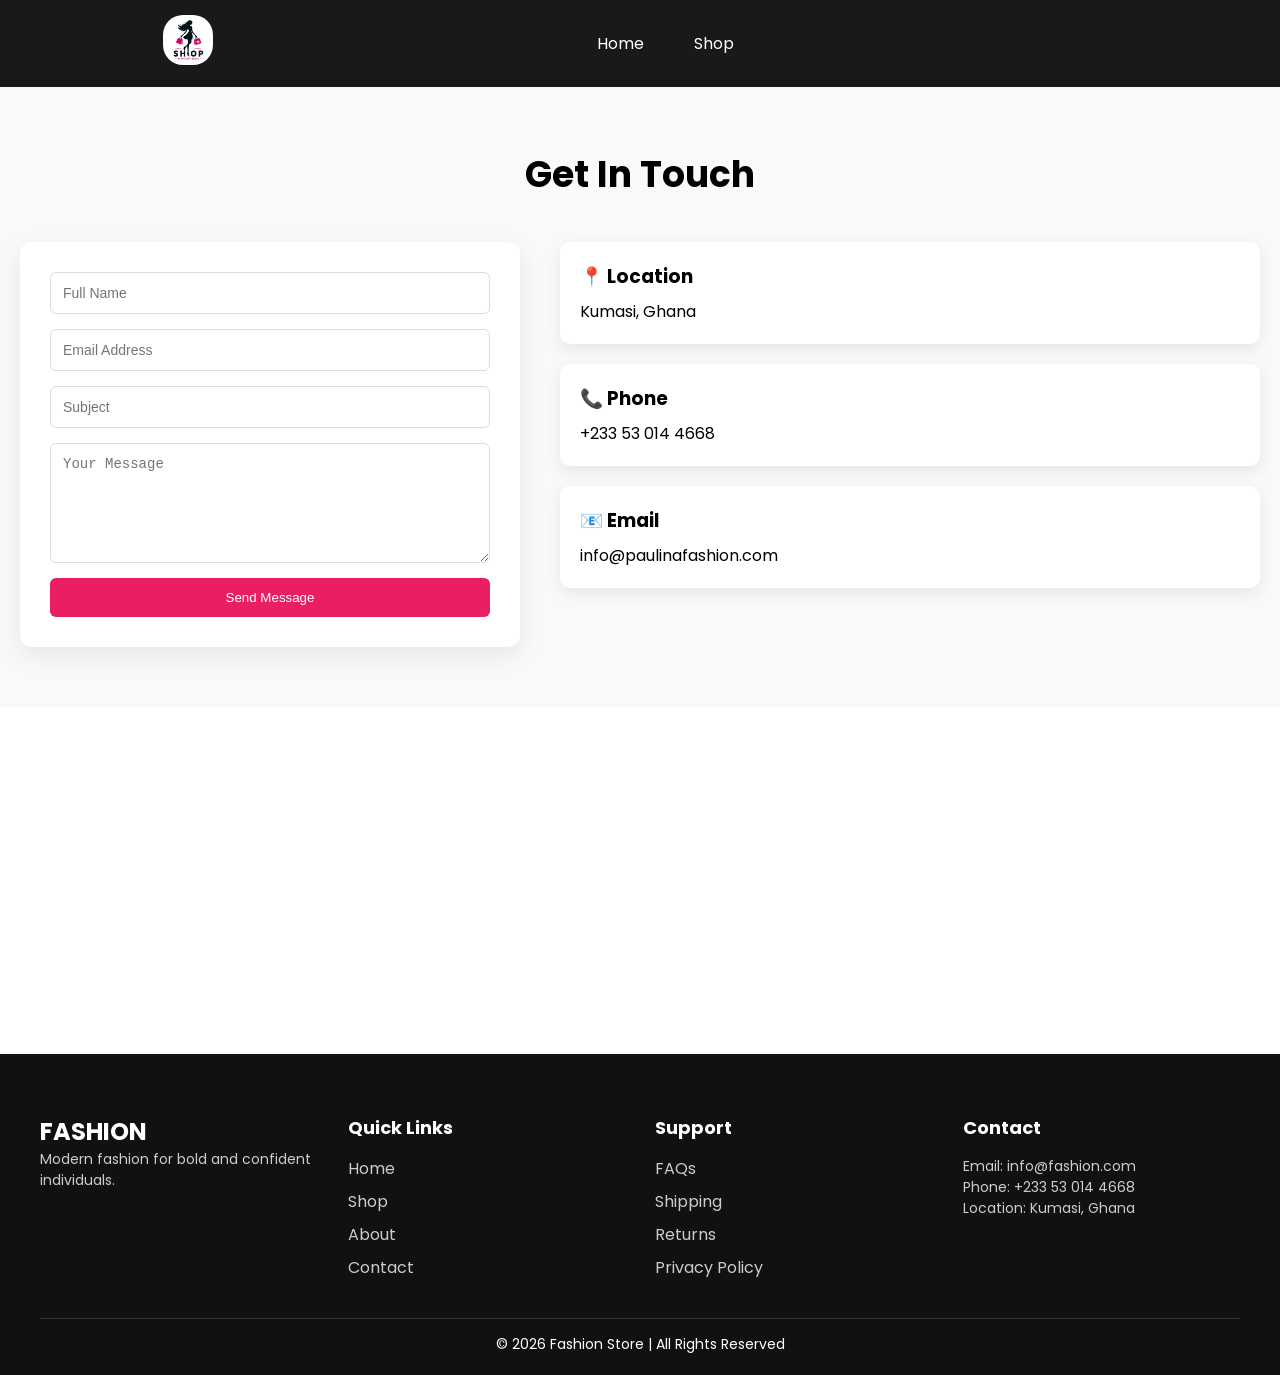
<file: contact.html>
<!DOCTYPE html>
<html lang="en">
<head>
<meta charset="UTF-8">
<meta name="viewport" content="width=device-width, initial-scale=1.0">

<title>Contact Paulina's Fashion</title>

<link rel="stylesheet" href="contact.css">

<link href="https://fonts.googleapis.com/css2?family=Poppins:wght@300;400;600&display=swap" rel="stylesheet">

</head>

<body>

<header>
         <nav class="navbar">
  <div class="logo"><img src="images/46f1ed0da1faed43a5b19c7b7473af98.jpg" alt=""></div>

 
  <input type="checkbox" id="menu-toggle">


  <label for="menu-toggle" class="hamburger">
    ☰
  </label>


  <label for="menu-toggle" class="close">
    ✕
  </label>


  <ul class="nav-links">
    <li><a href="home.html">Home</a></li>
    <li><a href="shop.html">Shop</a></li>
    

</nav>  
  
</header>


<section class="contact-container">

<h1>Get In Touch</h1>

<div class="contact-wrapper">


<div class="contact-form">

<form id="contactForm">

<input type="text" placeholder="Full Name" required>
<input type="email" placeholder="Email Address" required>
<input type="text" placeholder="Subject">
<textarea placeholder="Your Message"></textarea>

<button type="submit">Send Message</button>

</form>

<p class="success-message" id="successMsg">Message sent successfully!</p>

</div>


<div class="contact-info">

<div class="info-box">
<h3>📍 Location</h3>
<p>Kumasi, Ghana</p>
</div>

<div class="info-box">
<h3>📞 Phone</h3>
<p>+233 53  014 4668</p>
</div>

<div class="info-box">
<h3>📧 Email</h3>
<p>info@paulinafashion.com</p>
</div>

</div>

</div>

</section>


<section class="map">
<iframe 
src="https://maps.google.com/maps?q=kumasi&t=&z=13&ie=UTF8&iwloc=&output=embed"
loading="lazy">
</iframe>
</section>

<footer class="footer">
  <div class="footer-container">


    <div class="footer-box">
      <h2 class="logo">FASHION</h2>
      <p>Modern fashion for bold and confident individuals.</p>
    </div>

  
    <div class="footer-box">
      <h3>Quick Links</h3>
      <a href="index.html">Home</a>
      <a href="index2.html">Shop</a>
      <a href="#page">About</a>
      <a href="contact.html">Contact</a>
    </div>

   
    <div class="footer-box">
      <h3>Support</h3>
      <a href="#">FAQs</a>
      <a href="#">Shipping</a>
      <a href="#">Returns</a>
      <a href="#">Privacy Policy</a>
    </div>

   
    <div class="footer-box">
      <h3>Contact</h3>
      <p>Email: info@fashion.com</p>
      <p>Phone: +233 53 014 4668</p>
      <p>Location: Kumasi, Ghana</p>
    </div>

  </div>


  <div class="footer-bottom">
    <p>© 2026 Fashion Store | All Rights Reserved</p>
  </div>
</footer>

</body>
</html>
</file>
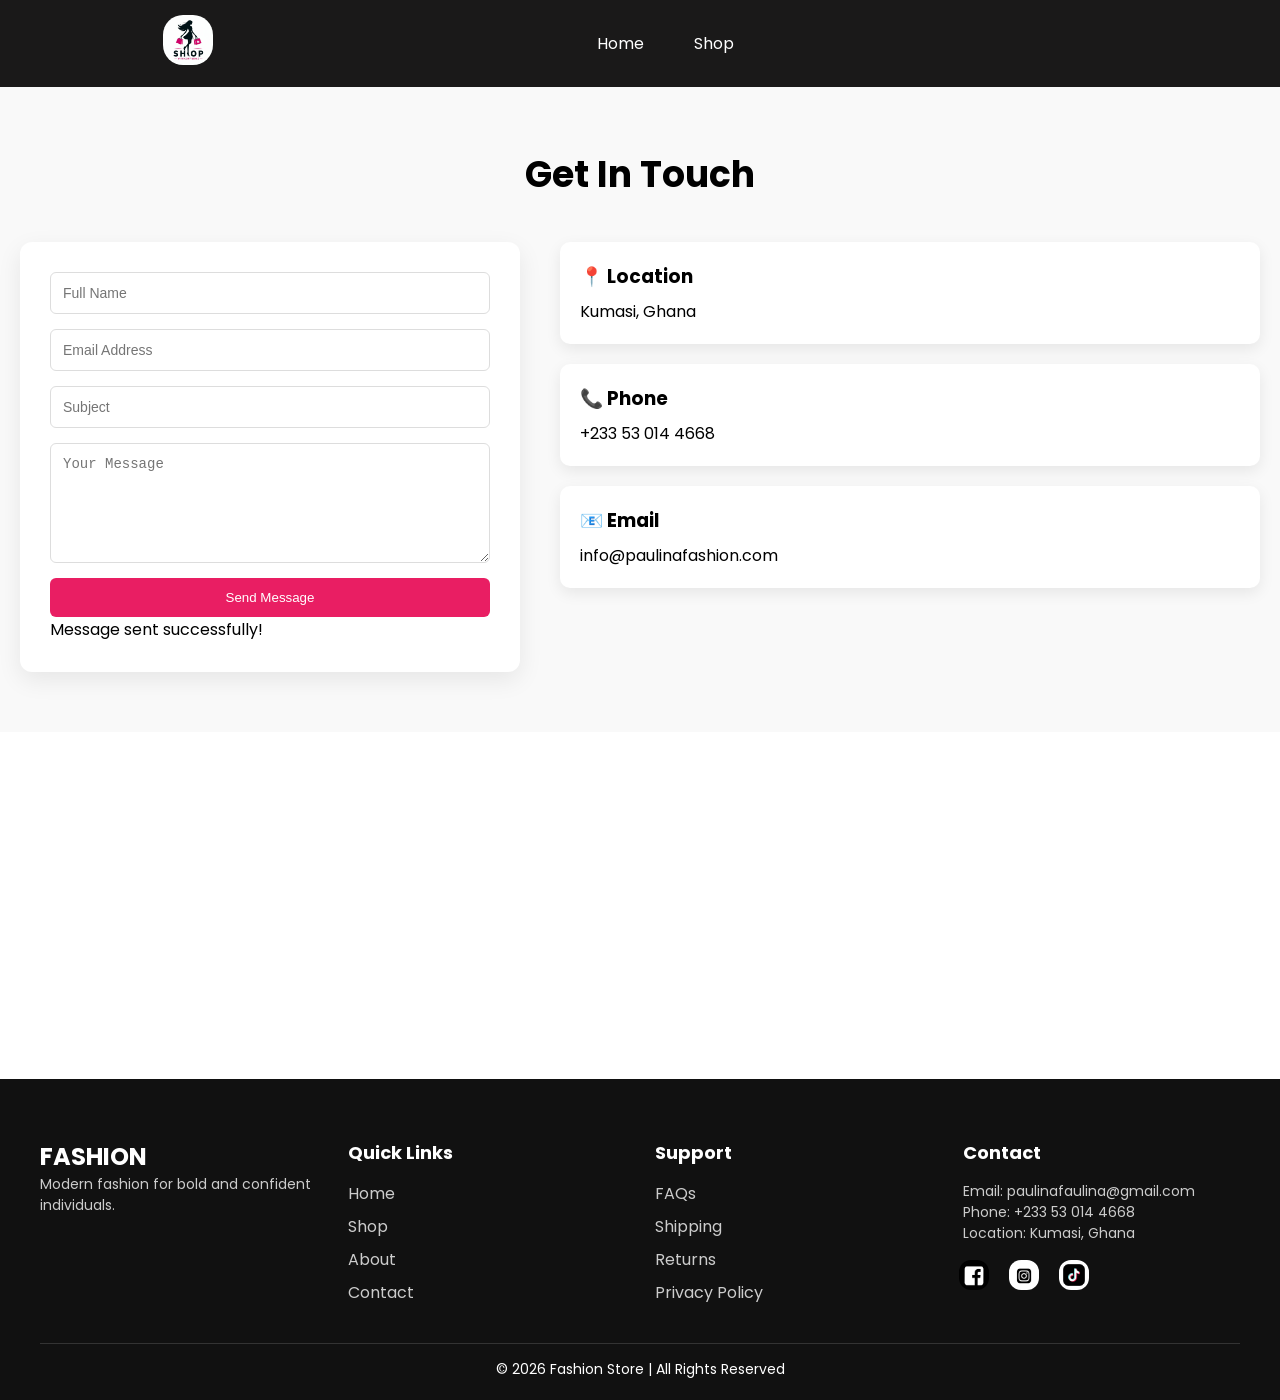
<file: index3.html>
<!DOCTYPE html>
<html lang="en">
<head>
<meta charset="UTF-8">
<meta name="viewport" content="width=device-width, initial-scale=1.0">

<title>Contact Paulina's Fashion</title>

<link rel="stylesheet" href="index3.css">

<link href="https://fonts.googleapis.com/css2?family=Poppins:wght@300;400;600&display=swap" rel="stylesheet">

</head>

<body>

<header>
         <nav class="navbar">
  <div class="logo"><img src="images/46f1ed0da1faed43a5b19c7b7473af98.jpg" alt=""></div>

 
  <input type="checkbox" id="menu-toggle">


  <label for="menu-toggle" class="hamburger">
    ☰
  </label>


  <label for="menu-toggle" class="close">
    ✕
  </label>


  <ul class="nav-links">
    <li><a href="index.html">Home</a></li>
    <li><a href="index2.html">Shop</a></li>

  </ul>
</nav>  
  
</header>


<section class="contact-container">

<h1>Get In Touch</h1>

<div class="contact-wrapper">


<div class="contact-form">

<form id="contactForm">

<input type="text" placeholder="Full Name" required>
<input type="email" placeholder="Email Address" required>
<input type="text" placeholder="Subject">
<textarea placeholder="Your Message"></textarea>

<button type="submit">Send Message</button>

</form>

<p class="success-message" id="successMsg">Message sent successfully!</p>

</div>


<div class="contact-info">

<div class="info-box">
<h3>📍 Location</h3>
<p>Kumasi, Ghana</p>
</div>

<div class="info-box">
<h3>📞 Phone</h3>
<p>+233 53  014 4668</p>
</div>

<div class="info-box">
<h3>📧 Email</h3>
<p>info@paulinafashion.com</p>
</div>

</div>

</div>

</section>


<section class="map">
<iframe 
src="https://maps.google.com/maps?q=kumasi&t=&z=13&ie=UTF8&iwloc=&output=embed"
loading="lazy">
</iframe>
</section>

<footer class="footer">
  <div class="footer-container">


    <div class="footer-box">
      <h2 class="logo">FASHION</h2>
      <p>Modern fashion for bold and confident individuals.</p>
    </div>

  
    <div class="footer-box">
      <h3>Quick Links</h3>
      <a href="index.html">Home</a>
      <a href="index2.html">Shop</a>
      <a href="#page">About</a>
      <a href="contact.html">Contact</a>
    </div>

   
    <div class="footer-box">
      <h3>Support</h3>
      <a href="#">FAQs</a>
      <a href="#">Shipping</a>
      <a href="#">Returns</a>
      <a href="#">Privacy Policy</a>
    </div>

   
    <div class="footer-box">
      <h3>Contact</h3>
      <p>Email: paulinafaulina@gmail.com</p>
      <p>Phone: +233 53 014 4668</p>
      <p>Location: Kumasi, Ghana</p>

      <div class="social-media">
        <a href="https://www.facebook.com" target="_blank">
          <img src="images/Facebook.jpg" alt="Facebook">
        </a>
        <a href="https://www.instagram.com" target="_blank">
          <img src="images/intagram.jpg" alt="Instagram">
        </a>
        <a href="https://www.tiktok.com" target="_blank">
          <img src="images/Tiktok.jpg" alt="Tiktok">
        </a>
      </div>
    </div>

  </div>


  <div class="footer-bottom">
    <p>© 2026 Fashion Store | All Rights Reserved</p>
  </div>
</footer>

</body>
</html>
</file>
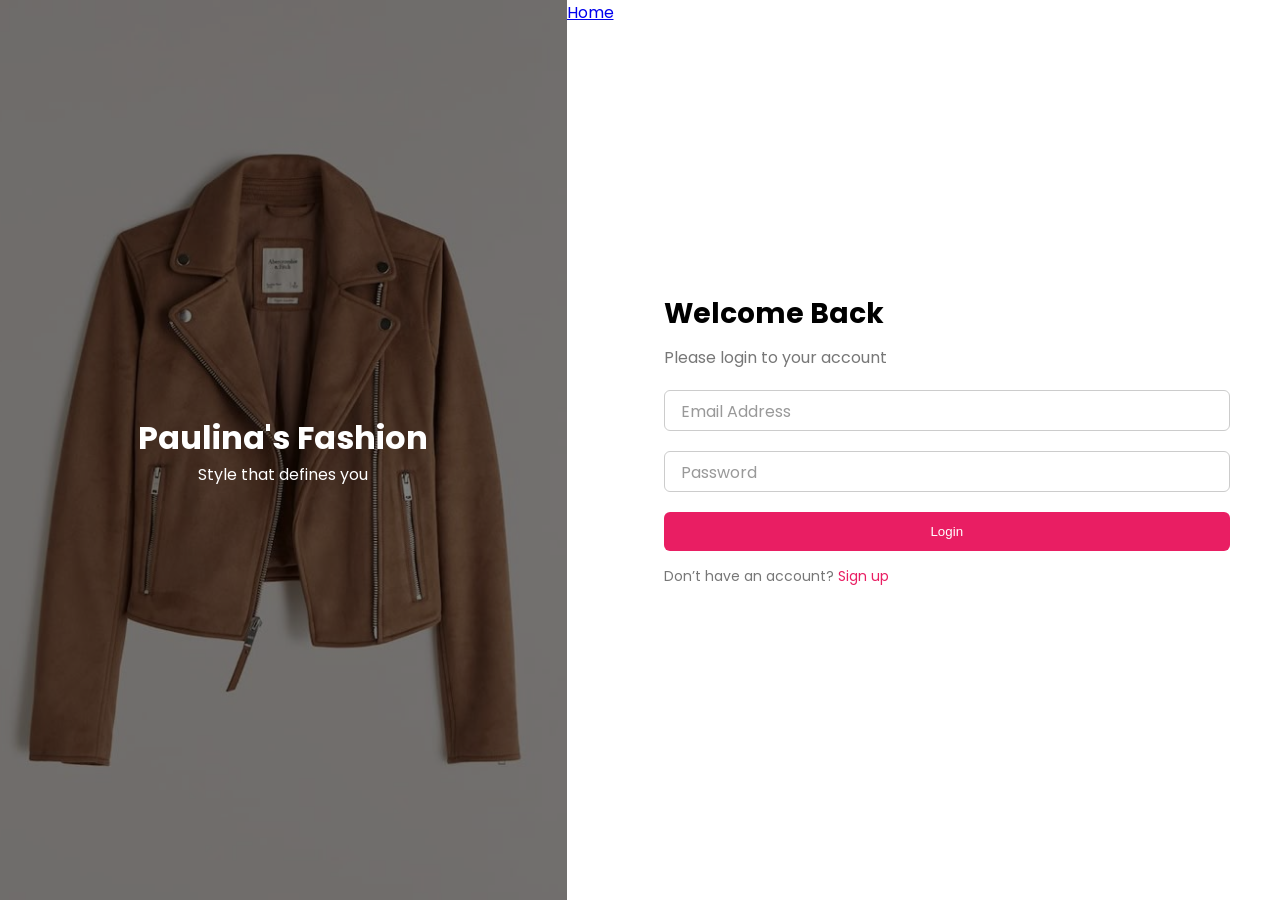
<file: index4.html>
<!DOCTYPE html>
<html lang="en">
<head>
<meta charset="UTF-8">
<meta name="viewport" content="width=device-width, initial-scale=1.0">

<title>Login - Elite Fashion</title>

<link rel="stylesheet" href="index4.css">
<script src="index4.js"></script>

<link href="https://fonts.googleapis.com/css2?family=Poppins:wght@300;400;600&display=swap" rel="stylesheet">
</head>

<body>

<div class="login-page">


<div class="login-image">
<h1>Paulina's Fashion</h1>
<p>Style that defines you</p>
</div>

<a href="index.html">Home</a>
<div class="login-form">

<h2>Welcome Back</h2>
<p>Please login to your account</p>

<form id="loginForm">

<div class="input-group">
<input type="email" required>
<label>Email Address</label>
</div>

<div class="input-group">
<input type="password" required>
<label>Password</label>
</div>

<button type="submit">Login</button>

</form>

<p class="extra">
Don’t have an account? <a href="#">Sign up</a>
</p>

</div>

</div>


</body>
</html>
</file>
<file: contact.css>
*{
margin:0;
padding:0;
box-sizing:border-box;
}

body{

font-family:'Poppins', sans-serif;
 scroll-behavior: smooth;  
}


header{
    background-color: #1a1919;
    justify-content: space-between;
    text-align: center;
    
}


.navbar {
  background: none;
  color: white;
  padding: 15px 20px;
  display: flex;
  justify-content: center;
  align-items: center;
}

.logo img {
  font-size: 30px;
  font-weight: bold;
  position: relative;
  left: -30vw;
}




#menu-toggle {
  display: none;
}


.nav-links {
  list-style: none;
  display: flex;
  gap: 50px;
}

.nav-links a {
  color:white ;
  text-decoration: none;
}


.hamburger,
.close {
  font-size: 28px;
  cursor: pointer;
  display: none;
}


nav a:hover {
  color: #c9926e;
}


.logo img{
  height: 50px;
  width: 50px;
  border-radius: 20px;
}
.cart-icon{
cursor:pointer;
}


.logo img{
    width: 50px;
 position: relative;

    border-radius: 20px;
}

.logo p{
    margin-left: 10px;
    font-size: 15px;
    font-weight: bold;
    position: relative;
    top: -3vw;
    left: 4vw;
} 



.contact-container{
padding: 60px 20px;
background: #f9f9f9;
}

.contact-container h1{
text-align: center;
font-size: 36px;
margin-bottom: 40px;
}


.contact-wrapper{
display: flex;
gap: 40px;
justify-content: center;
align-items: flex-start;
flex-wrap: wrap;
}

.contact-form{
flex: 1;
min-width: 300px;
max-width: 500px;
background: white;
padding: 30px;
border-radius: 12px;
box-shadow: 0 8px 25px rgba(0,0,0,0.08);
animation: fadeIn 1s ease;
}

.contact-form form{
display: flex;
flex-direction: column;
gap: 15px;
}

.contact-form input,
.contact-form textarea{
padding: 12px;
border: 1px solid #ddd;
border-radius: 6px;
font-size: 14px;
outline: none;
transition: 0.3s;
}

.contact-form input:focus,
.contact-form textarea:focus{
border-color: #e91e63;
box-shadow: 0 0 5px rgba(233,30,99,0.3);
}

.contact-form textarea{
min-height: 120px;
}


.contact-form button{
background: #e91e63;
color: white;
border: none;
padding: 12px;
border-radius: 6px;
cursor: pointer;
transition: 0.3s;
}

.contact-form button:hover{
background: #c2185b;
transform: translateY(-2px);
}


.success-message{
color: green;
margin-top: 10px;
display: none;
text-align: center;
}


.contact-info{
flex: 1;
min-width: 250px;
display: flex;
flex-direction: column;
gap: 20px;
}


.info-box{
background: white;
padding: 20px;
border-radius: 10px;
box-shadow: 0 5px 15px rgba(0,0,0,0.08);
transition: 0.3s;
}

.info-box:hover{
transform: translateY(-5px);
}

.info-box h3{
margin-bottom: 8px;
}


.map iframe{
width: 100%;
height: 300px;
border: none;
margin-top: 40px;
}

.footer {
    background: #111;
    color: #fff;
    padding: 60px 40px 20px;
}

.footer-container {
    display: grid;
    grid-template-columns: repeat(auto-fit, minmax(200px, 1fr));
    gap: 30px;
}

.footer-box h3 {
    margin-bottom: 15px;
    font-size: 18px;
}

.footer-box a {
    display: block;
    color: #ccc;
    text-decoration: none;
    margin: 8px 0;
    transition: 0.3s;
}

.footer-box a:hover {
    color: #fff;
}

.footer-box p {
    color: #ccc;
    font-size: 14px;
}

.footer-bottom {
    text-align: center;
    margin-top: 30px;
    border-top: 1px solid #333;
    padding-top: 15px;
    font-size: 14px;
}


 

@media(max-width:768px){

.contact-wrapper{
flex-direction: column;
align-items: center;
}

header nav{
  display: none;
  position: relative;
  
  
 
}

.header{
  padding: 40px;
}


.hamburger {
    display: block;
    color: white;
    position: relative;
     left: 29%;

  }



  

  

  .nav-links {
    position: fixed;
    top: 0;
    right: -100%;
    background: #111;
    height: 100vh;
    width: 90%;
    flex-direction: column;
    padding-top: 80px;
    transition: 0.4s;
    z-index: 999;
  }

  .navbar{
    background: none;
    color: white;
  }
  .nav-links a {
    color: white;
  }

  .nav-links li {
    padding: 15px;
    text-align: center;
  }


  #menu-toggle:checked ~ .nav-links {
    right: 0;
  }


  #menu-toggle:checked ~ .hamburger {
    display: none;
  }

  #menu-toggle:checked ~ .close {
    display: block;
    position: fixed;
    top: 15px;
    right: 20px;
    z-index: 1000;
  }






}
</file>
<file: index3.css>
*{
margin:0;
padding:0;
box-sizing:border-box;
}

body{

font-family:'Poppins', sans-serif;
 scroll-behavior: smooth;  
}


header{
    background-color: #1a1919;
    justify-content: space-between;
    text-align: center;
    
}


.navbar {
  background: none;
  color: white;
  padding: 15px 20px;
  display: flex;
  justify-content: center;
  align-items: center;
}

.logo img {
  font-size: 30px;
  font-weight: bold;
  position: relative;
  left: -30vw;
}




#menu-toggle {
  display: none;
}


.nav-links {
  list-style: none;
  display: flex;
  gap: 50px;
}

.nav-links a {
  color:white ;
  text-decoration: none;
}


.hamburger,
.close {
  font-size: 28px;
  cursor: pointer;
  display: none;
}


nav a:hover {
  color: #c9926e;
}


.logo img{
  height: 50px;
  width: 50px;
  border-radius: 20px;
}
.cart-icon{
cursor:pointer;
}


.logo img{
    width: 50px;
 position: relative;

    border-radius: 20px;
}

.logo p{
    margin-left: 10px;
    font-size: 15px;
    font-weight: bold;
    position: relative;
    top: -3vw;
    left: 4vw;
} 



.contact-container{
padding: 60px 20px;
background: #f9f9f9;
}

.contact-container h1{
text-align: center;
font-size: 36px;
margin-bottom: 40px;
}


.contact-wrapper{
display: flex;
gap: 40px;
justify-content: center;
align-items: flex-start;
flex-wrap: wrap;
}

.contact-form{
flex: 1;
min-width: 300px;
max-width: 500px;
background: white;
padding: 30px;
border-radius: 12px;
box-shadow: 0 8px 25px rgba(0,0,0,0.08);
animation: fadeIn 1s ease;
}

.contact-form form{
display: flex;
flex-direction: column;
gap: 15px;
}

.contact-form input,
.contact-form textarea{
padding: 12px;
border: 1px solid #ddd;
border-radius: 6px;
font-size: 14px;
outline: none;
transition: 0.3s;
}

.contact-form input:focus,
.contact-form textarea:focus{
border-color: #e91e63;
box-shadow: 0 0 5px rgba(233,30,99,0.3);
}

.contact-form textarea{
min-height: 120px;
}


.contact-form button{
background: #e91e63;
color: white;
border: none;
padding: 12px;
border-radius: 6px;
cursor: pointer;
transition: 0.3s;
}

.contact-form button:hover{
background: #c2185b;
transform: translateY(-2px);
}



.contact-info{
flex: 1;
min-width: 250px;
display: flex;
flex-direction: column;
gap: 20px;
}


.info-box{
background: white;
padding: 20px;
border-radius: 10px;
box-shadow: 0 5px 15px rgba(0,0,0,0.08);
transition: 0.3s;
}

.info-box:hover{
transform: translateY(-5px);
}

.info-box h3{
margin-bottom: 8px;
}


.map iframe{
width: 100%;
height: 300px;
border: none;
margin-top: 40px;
}

.footer {
    background: #111;
    color: #fff;
    padding: 60px 40px 20px;
}

.footer-container {
    display: grid;
    grid-template-columns: repeat(auto-fit, minmax(200px, 1fr));
    gap: 30px;
}

.footer-box h3 {
    margin-bottom: 15px;
    font-size: 18px;
}

.footer-box a {
    display: block;
    color: #ccc;
    text-decoration: none;
    margin: 8px 0;
    transition: 0.3s;
}

.footer-box a:hover {
    color: #fff;
}

.footer-box p {
    color: #ccc;
    font-size: 14px;
}

.footer-bottom {
    text-align: center;
    margin-top: 30px;
    border-top: 1px solid #333;
    padding-top: 15px;
    font-size: 14px;
}

.social-media {
    margin-top: 20px;
    display: flex;
    justify-content: center;
    gap: 20px;
    
}

.social-media img {
    width: 30px;
    height: 30px;
    object-fit: cover;
    transition: 0.3s;
    position: relative;
    left: -6vw;
    border-radius: 12px;
     margin-top: -12px;
}
 

@media(max-width:768px){

.contact-wrapper{
flex-direction: column;
align-items: center;
}

header nav{
  display: none;
  position: relative;
  
  
 
}

.header{
  padding: 40px;
}


.hamburger {
    display: block;
    color: white;
    position: relative;
     left: 29%;

  }



  

  

  .nav-links {
    position: fixed;
    top: 0;
    right: -100%;
    background: #111;
    height: 40vh;
    width: 90%;
    flex-direction: column;
    padding-top: 50px;
    transition: 0.4s;
    z-index: 999;
  }

  .navbar{
    background: none;
    color: white;
  }
  .nav-links a {
    color: white;
  }

  .nav-links li {
    padding: 3px;
    text-align: center;
  }


  #menu-toggle:checked ~ .nav-links {
    right: 0;
  }


  #menu-toggle:checked ~ .hamburger {
    display: none;
  }

  #menu-toggle:checked ~ .close {
    display: block;
    position: fixed;
    top: 15px;
    right: 20px;
    z-index: 1000;
  }






}
</file>
<file: index4.css>
*{
margin:0;
padding:0;
box-sizing:border-box;
}

body{
font-family:'Poppins', sans-serif ; 
 scroll-behavior: smooth;  
}





.login-page{
display: flex;
height: 100vh;


}


.login-image{
flex: 1;
background: url('images/jacket.jpg') center/cover no-repeat;
color: white;
display: flex;
flex-direction: column;
justify-content: center;
align-items: center;
text-align: center;
position: relative;
}


.login-image::before{
content: "";
position: absolute;
width: 100%;
height: 100%;
background: rgba(0,0,0,0.5);
}

.login-image h1,
.login-image p{
position: relative;
z-index: 2;
}


.login-form{
flex: 1;
display: flex;
flex-direction: column;
justify-content: center;
padding: 50px;
background: #fff;
}

.login-form h2{
font-size: 28px;
margin-bottom: 10px;
}

.login-form p{
color: #777;
margin-bottom: 20px;
}


.input-group{
position: relative;
margin-bottom: 20px;
}

.input-group input{
width: 100%;
padding: 12px;
border: 1px solid #ccc;
border-radius: 6px;
outline: none;
}

.input-group label{
position: absolute;
top: 50%;
left: 12px;
transform: translateY(-50%);
background: white;
padding: 0 5px;
color: #999;
transition: 0.3s;
}


.input-group input:focus + label,
.input-group input:valid + label{
top: -8px;
font-size: 12px;
color: #e91e63;
}


.login-form button{
width: 100%;
padding: 12px;
background: #e91e63;
color: white;
border: none;
border-radius: 6px;
cursor: pointer;
transition: 0.3s;
}

.login-form button:hover{
background: #c2185b;
}


.extra{
margin-top: 15px;
font-size: 14px;
}

.extra a{
color: #e91e63;
text-decoration: none;
}


@media(max-width:768px){

.login-page{
flex-direction: column;
}

.login-image{
height: 40vh;
}

.login-form{
padding: 30px;
}

}
</file>
